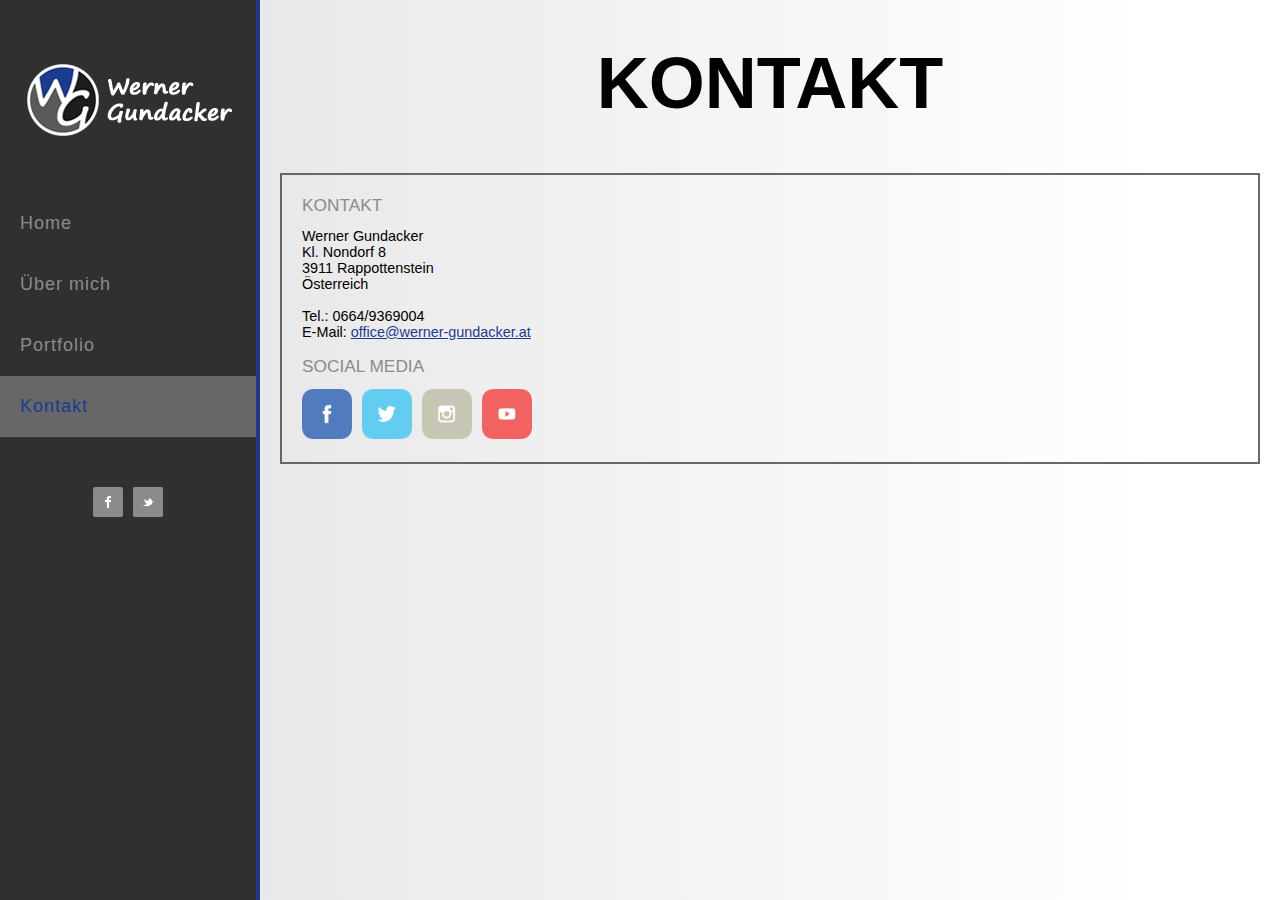
<file: kontakt.html>
<!DOCTYPE html><html lang="de"><head><meta charset="UTF-8" /><meta content="Werner Gundacker" name="author" /><meta content="" name="description" /><meta content="width=device-width, initial-scale=1.0, maximum-scale=1.0, user-scalable=no" name="viewport" /><meta content="http://www.werner-gundacker.at/assets/img/screenshot.jpg" property="og:image" /><meta content="Kontakt - Neue Medien Gundacker" property="og:title" /><meta content="website" property="og:type" /><meta content="http://www.werner-gundacker.at/kontakt.html" property="og:url" /><link href="assets/css/main.css" rel="stylesheet" type="text/css" /><link href="assets/img/favicon.png" rel="icon" type="image/png" /><script src="assets/js/jquery.js" type="text/javascript"></script><script src="assets/js/main.js" type="text/javascript"></script><script type="text/javascript">(function(i,s,o,g,r,a,m){i['GoogleAnalyticsObject']=r;i[r]=i[r]||function(){
(i[r].q=i[r].q||[]).push(arguments)},i[r].l=1*new Date();a=s.createElement(o),
m=s.getElementsByTagName(o)[0];a.async=1;a.src=g;m.parentNode.insertBefore(a,m)
})(window,document,'script','//www.google-analytics.com/analytics.js','ga');

ga('create', 'UA-56857085-1', 'auto');
ga('send', 'pageview');</script><title>Kontakt - Neue Medien Gundacker</title></head><body><header><div id="menu_icon"></div><a class="logo" href="index.html"><img alt="Neue Medien Gundacker" id="logo" src="assets/img/logo_spacer.jpg" /></a><nav><ul><li><a href="index.html">Home</a></li><li><a href="uebermich.html">Über mich</a></li><li><a href="portfolio.html">Portfolio</a></li><li><a class="selected" href="kontakt.html">Kontakt</a></li><li></li></ul></nav><div class="footer"><a class="fb" data-title="Facebook" href="https://www.facebook.com/neue.medien.gundacker" target="_blank"></a><a class="twitter" data-title="Twitter" href="https://twitter.com/WernerGundacker" target="_blank"></a></div></header><section class="wrapper"><div class="content"><h2>Kontakt</h2><br /><div class="box"><h4>Kontakt</h4>Werner Gundacker  <br />Kl. Nondorf 8 <br />3911 Rappottenstein <br />Österreich <br /><br />Tel.: 0664/9369004 <br />E-Mail:  <a href="mailto:office@werner-gundacker.at">office@werner-gundacker.at</a><br /><br /><h4>Social Media</h4><a class="sm_links" href="https://www.facebook.com/neue.medien.gundacker" target="_blank"><img alt="facebook.com/neue.medien.gundacker" src="assets/img/icons/facebook.png" /></a><a class="sm_links" href="https://twitter.com/WernerGundacker" target="_blank"><img alt="twitter.com/WernerGundacker" src="assets/img/icons/twitter.png" /></a><a class="sm_links" href="http://instagram.com/wernergundacker" target="_blank"><img alt="instagram.com/wernergundacker" src="assets/img/icons/instagram.png" /></a><a class="sm_links" href="https://www.youtube.com/user/Woid4tler" target="_blank"><img alt="youtube.com/user/Woid4tler" src="assets/img/icons/youtube.png" /></a></div></div></section></body></html>
</file>
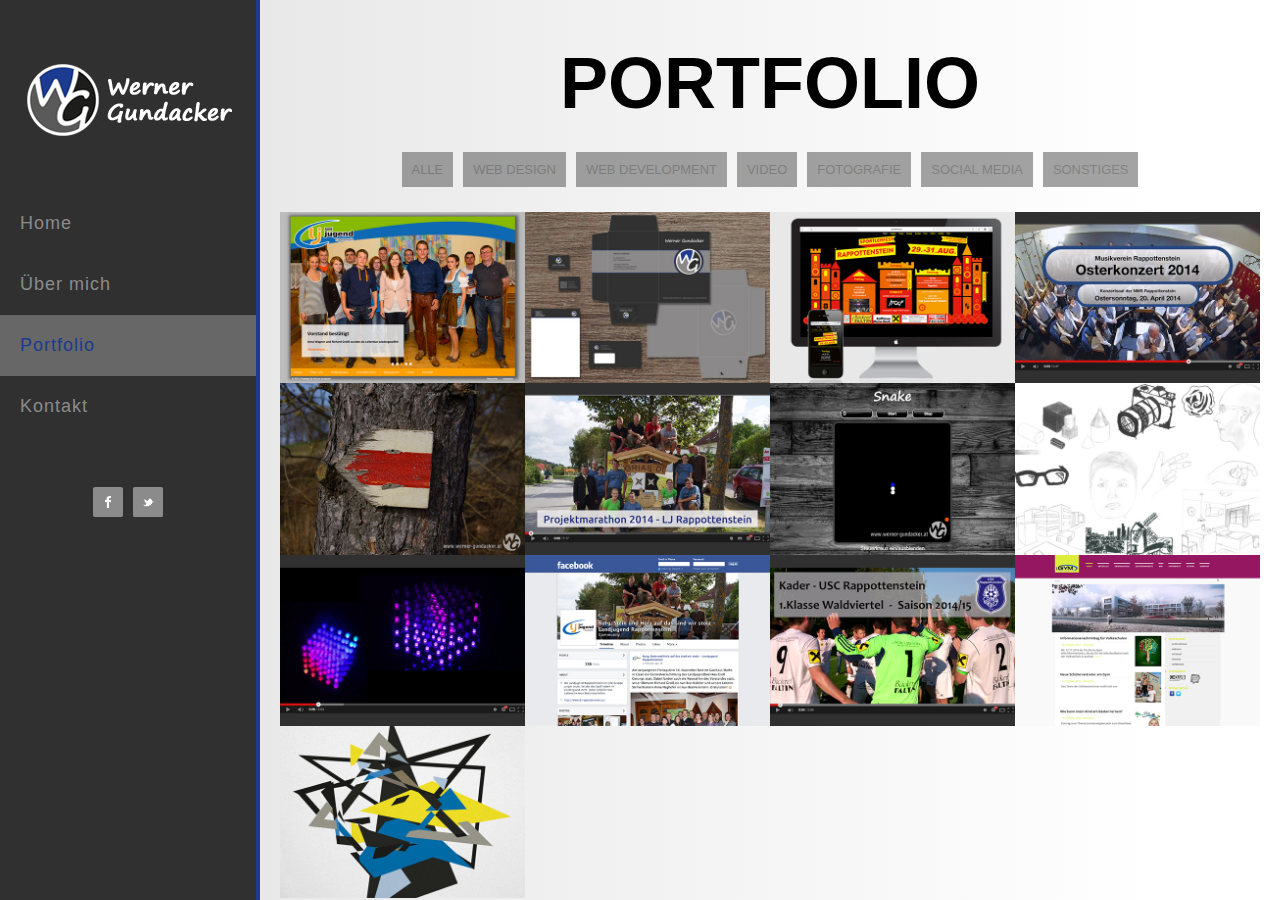
<file: portfolio.html>
<!DOCTYPE html><html lang="de"><head><meta charset="UTF-8" /><meta content="Werner Gundacker" name="author" /><meta content="" name="description" /><meta content="width=device-width, initial-scale=1.0, maximum-scale=1.0, user-scalable=no" name="viewport" /><meta content="http://www.werner-gundacker.at/assets/img/screenshot.jpg" property="og:image" /><meta content="Portfolio - Neue Medien Gundacker" property="og:title" /><meta content="website" property="og:type" /><meta content="http://www.werner-gundacker.at/portfolio.html" property="og:url" /><link href="assets/css/main.css" rel="stylesheet" type="text/css" /><link href="assets/css/magnific.css" rel="stylesheet" type="text/css" /><link href="assets/css/portfolio.css" rel="stylesheet" type="text/css" /><link href="assets/img/favicon.png" rel="icon" type="image/png" /><script src="assets/js/jquery.js" type="text/javascript"></script><script src="assets/js/jquery.magnific.js" type="text/javascript"></script><script src="assets/js/main.js" type="text/javascript"></script><script src="assets/js/portfolio.js" type="text/javascript"></script><script type="text/javascript">(function(i,s,o,g,r,a,m){i['GoogleAnalyticsObject']=r;i[r]=i[r]||function(){
(i[r].q=i[r].q||[]).push(arguments)},i[r].l=1*new Date();a=s.createElement(o),
m=s.getElementsByTagName(o)[0];a.async=1;a.src=g;m.parentNode.insertBefore(a,m)
})(window,document,'script','//www.google-analytics.com/analytics.js','ga');

ga('create', 'UA-56857085-1', 'auto');
ga('send', 'pageview');</script><title>Portfolio - Neue Medien Gundacker</title></head><body><header><div id="menu_icon"></div><a class="logo" href="index.html"><img alt="Neue Medien Gundacker" id="logo" src="assets/img/logo_spacer.jpg" /></a><nav><ul><li><a href="index.html">Home</a></li><li><a href="uebermich.html">Über mich</a></li><li><a class="selected" href="portfolio.html">Portfolio</a></li><li><a href="kontakt.html">Kontakt</a></li><li></li></ul></nav><div class="footer"><a class="fb" data-title="Facebook" href="https://www.facebook.com/neue.medien.gundacker" target="_blank"></a><a class="twitter" data-title="Twitter" href="https://twitter.com/WernerGundacker" target="_blank"></a></div></header><section class="wrapper"><div class="content"><h2>Portfolio</h2><div class="nav_hor"><a class="all link" href="#">Alle</a><a class="webdesign link" href="#">Web Design</a><a class="webdev link" href="#">Web Development</a><a class="video link" href="#">Video</a><a class="foto link" href="#">Fotografie</a><a class="sm link" href="#">Social Media</a><a class="sonstiges link" href="#">Sonstiges</a></div><ul class="box" id="grid"><li class="webdesign webdev"><a class="popup-with-move-anim" href="#dialog_landjugend"><div class="overlay"><h5>Webseite Landjugend Rappottenstein</h5><p>Web Design | Web Development</p></div><img alt="Webseite Sportlerfest" src="assets/img/portfolio/web_landjugend.png" /></a><div class="dialog zoom-anim-dialog mfp-hide" id="dialog_landjugend"><h2>Webseite Landjugend Rappottenstein</h2><p>Als Webmaster der Landjugend Rappottenstein erstellte ich die Website mit dem Contentmangementsystem Contao als Grundlage. Die Website wird immer wieder aktualisiert und ist sowas wie meine Spielwiese. Ich probiere dort immer wieder neue Plugins für Contao aus und erweitere somit auch meine eigenen Fähigkeiten im Umgang mit einem meiner Meinung nach gutem CMS. <a href="http://www.lj-rappottenstein.at" target="_blank">www.lj-rappottenstein.at </a><br /><br />Info: noch keine mobile Version <br /><br /><a href="http://www.lj-rappottenstein.at" target="_blank"><img alt="Sportlerfest Rappottenstein Webseite" src="assets/img/portfolio/web_landjugend_big.png" /></a></p></div></li><li class="sonstiges"><a class="popup-with-move-anim" href="#dialog_ci_gundacker"><div class="overlay"><h5>Werner Gundacker</h5><p>Corporate Design</p></div><img alt="Webseite Sportlerfest" src="assets/img/portfolio/ci_werner.jpg" /></a><div class="dialog zoom-anim-dialog mfp-hide" id="dialog_ci_gundacker"><h2>Corporate Identity Werner Gundacker</h2><p>Im Rahmen der Lehrveranstaltung "Printgestaltung" war es unsere Aufgabe ein Logo und ein Corporate Design für eine fiktive Firma zu erstellen. Ich entschied mich dafür meine eigene Corporate Identity herzustellen. <br /><br /><img alt="Corporate Design Werner Gundacker" src="assets/img/portfolio/ci_werner_big.jpg" /></p></div></li><li class="webdesign webdev"><a class="popup-with-move-anim" href="#dialog_sportlerfest"><div class="overlay"><h5>Webseite Sportlerfest</h5><p>Web Design | Web Development</p></div><img alt="Webseite Sportlerfest" src="assets/img/portfolio/web_sportlerfest.png" /></a><div class="dialog zoom-anim-dialog mfp-hide" id="dialog_sportlerfest"><h2>Sportlerfest Rappottenstein</h2><p>Im Auftrag des USC Rappottenstein wurde die Webseite  <a href="http://www.sportlerfest.at" target="_blank">www.sportlerfest.at </a>neu designt und um eine mobile Version erweitert. Vom Designentwurf bis zur Fertigstellung Mitte Juli 2013 vergingen nur rund zwei einhalb Monate. Die Umsetzung erfolgte mit dem Content Management System Contao. Highlights der Webseite sind die interaktive Sponsorenleiste und die mobile Version. Das Design wurde an das Coporate Design des Sportlerfest Rappottenstein angepasst. <a href="http://www.sportlerfest.at" target="_blank"><img alt="Sportlerfest Rappottenstein Webseite" src="assets/img/portfolio/sportlerfest_big.png" /></a></p></div></li><li class="video"><a class="popup-youtube" href="http://www.youtube.com/watch?v=iAMso2Q_PI8"><div class="overlay"><h5>Trailer Osterkonzert </h5><h5>Musikverein Rappottenstein</h5><p>Video</p></div><img alt="Trailer Osterkonzert Musikverein Rappottenstein" src="assets/img/portfolio/video_musik_osterk.png" /></a></li><li class="foto"><a class="gallery_fotos_rapp_link" href="#"><div class="overlay"><h5>Fotos Rappottenstein</h5><p>Fotografie</p></div><img alt="Fotos Rappottenstein" src="assets/img/portfolio/foto_rapp.jpg" /></a><div class="gallery fotos_rapp"><a href="assets/img/fotos_rapp/WG_DSC001.jpg" title="Burg Rappottenstein"></a><a href="assets/img/fotos_rapp/WG_DSC002.jpg" title="Kuhlus Kapelle - Klein Nondorf"></a><a href="assets/img/fotos_rapp/WG_DSC003.jpg" title="Wegweiser - Anna Kapelle Rappottenstein"></a><a href="assets/img/fotos_rapp/WG_DSC004.jpg" title="Holzstoß - Anna Kapelle Rappottenstein"></a><a href="assets/img/fotos_rapp/WG_DSC005.jpg" title="Fahrverbotsschild - Anna Kapelle Rappottenstein"></a><a href="assets/img/fotos_rapp/WG_DSC006.jpg" title="Kamp - Schütt"></a><a href="assets/img/fotos_rapp/WG_DSC007.jpg" title="Granitblöcke - Schütt"></a><a href="assets/img/fotos_rapp/WG_DSC008.jpg" title="Baumstumpf - Schütt"></a><a href="assets/img/fotos_rapp/WG_DSC009.jpg" title="Baum - Schütt"></a><a href="assets/img/fotos_rapp/WG_DSC010.jpg" title="Birke - 13 Birkenweg"></a><a href="assets/img/fotos_rapp/WG_DSC011.jpg" title="Holzstoß - Klein Nondorf"></a><a href="assets/img/fotos_rapp/WG_DSC012.jpg" title="Marktplatz Rappottenstein"></a></div></li><li class="video"><a class="popup-youtube" href="http://www.youtube.com/watch?v=IoCkfMKhmu8"><div class="overlay"><h5>Projektmarathon </h5><h5>LJ Rappottenstein</h5><p>Video</p></div><img alt="Video Projektmarathon Landjugend Rappottenstein" src="assets/img/portfolio/video_lj_projekt.png" /></a></li><li class="webdev"><a href="http://werner-gundacker.at/snake/" target="_blank"><div class="overlay"><h5>Spiel Snake - Javascript</h5><h5>Projekt - FH St. Pölten</h5><p>Web Development</p></div><img alt="Mediengestaltung - LV FH St.Pölten" src="assets/img/portfolio/web_game_js.jpg" /></a></li><li class="sonstiges"><a class="popup-with-move-anim" href="#dialog_fh_zeichnen"><div class="overlay"><h5>Zeichentechniken</h5><h5>LV FH St. Pölten</h5><p>Grafik</p></div><img alt="Zeichentechniken - LV FH St.Pölten" src="assets/img/portfolio/grafik_fh_zeichnen.jpg" /></a><div class="dialog zoom-anim-dialog mfp-hide" id="dialog_fh_zeichnen"><h2>Ergebnisse der Lehrveranstaltung EZTE</h2><p>Diese Skizzen entstanden im Rahmen der Lehrveranstaltung Entwurf- und Zeichentechniken im 2. Semester an der Fachhochschule St. Pölten. <br /><br /><img alt="Facebookseite Rappottenstein Webseite" src="assets/img/portfolio/grafik_fh_zeichnen.jpg" /></p></div></li><li class="video"><a class="popup-youtube" href="http://www.youtube.com/watch?v=tX-tYTDEk30"><div class="overlay"><h5>TimeCube </h5><h5>Projekt - FH St.Pölten</h5><p>Video</p></div><img alt="TimeCube - FH St.Pölten - Projekt" src="assets/img/portfolio/video_fh_timecube.png" /></a></li><li class="sm"><a class="popup-with-move-anim" href="#dialog_sm_landjugend"><div class="overlay"><h5>Facebook Seite </h5><h5>Landjugend Rappottenstein</h5><p>Social Media</p></div><img alt="Facebook Seite Landjugend Rappottenstein" src="assets/img/portfolio/sm_landjugend.jpg" /></a><div class="dialog zoom-anim-dialog mfp-hide" id="dialog_sm_landjugend"><h2>Facebookseite Landjugend Rappottenstein</h2><p>Die Landjugend Rappottenstein nahm am Projektmarathon der Landjugend Niederösterreich teil und ein Teil der Zusatzaufgabe lautete: "Pressearbeit: Versucht, eure Arbeit in möglichst vielen Medien (Zeitungen, Zeitschriften, Internet, Radio, Fernsehen) zu veröffentlichen (je mehr desto besser).". Deswegen wurde eine Facebookseite erstellt und am Projektwochenende fleißig gepostet, damit die Öffentlichkeit immer bestens informiert war. Da der Projektmarathon jetzt vorbei ist, wird die erstellte Facebookseite als Allgemeine Seite für die Landjugend Rappottenstein weitergeführt. <br /><br /><a href="http://www.facebook.com/projektmarathon.rappottenstein" target="_blank"><img alt="Facebookseite Rappottenstein Webseite" src="assets/img/portfolio/sm_landjugend_big.jpg" /></a></p></div></li><li class="video"><a class="popup-youtube" href="http://www.youtube.com/watch?v=OV6MvlH0CDU"><div class="overlay"><h5>Kaderpräsentation </h5><h5>USC Rappottenstein</h5><p>Video</p></div><img alt="Video Kaderpräsentation USC Rappottenstein" src="assets/img/portfolio/video_usc_kader.png" /></a></li><li class="webdesign webdev"><a class="popup-with-move-anim" href="#dialog_brgstpoelten"><div class="overlay"><h5>Webseite BRG St.Pölten</h5><h5>Cooming Soon</h5><p>Web Design | Web Development</p></div><img alt="Webseite BRG St.Pölten" src="assets/img/portfolio/web_brg_stpoelten.png" /></a><div class="dialog zoom-anim-dialog mfp-hide" id="dialog_brgstpoelten"><h2>FH Projekt - Webseite BRG St. Pölten</h2><p>Im Rahmen der Lehrveranstaltung Projektarbeit im 3. Semester der Fachhochschule St. Pölten haben wir den Auftrag die Webseite des BRG St. Pölten neu zu gestalten und zu programmieren. Die Umsetzung erfolgt mit dem bekannten Contentmanagementsystem Wordpress. <br /><br /><img alt="Webseite BRG St.Pölten" src="assets/img/portfolio/web_brg_stpoelten_big.jpg" /><br /><br /><img alt="Webseite BRG St.Pölten" src="assets/img/portfolio/web_brg_stpoelten_unterseite_big.jpg" /></p></div></li><li class="sonstiges"><a class="gallery_fh_grafik_link" href="#"><div class="overlay"><h5>Mediengestaltung</h5><h5>LV FH St. Pölten</h5><p>Grafik</p></div><img alt="Mediengestaltung - LV FH St.Pölten" src="assets/img/portfolio/grafik_fh_medien.jpg" /></a><div class="gallery fh_grafik"><a href="assets/img/fh_grafik/01_Abstrakt.jpg" title="Abstrakt - Übung Photoshop"></a><a href="assets/img/fh_grafik/02_Weihnachtskarte.jpg" title="Weihnachtskarte - Übung Flash"></a><a href="assets/img/fh_grafik/03_Sternenhimmel.jpg" title="Sternenhimmel - Übung Photoshop"></a><a href="assets/img/fh_grafik/04_Dreiecke.jpg" title="Abstrakte Dreiecke - Übung InDesign"></a><a href="assets/img/fh_grafik/05_Matrix.jpg" title="Matrix - Übung Photoshop"></a><a href="assets/img/fh_grafik/06_Sterne.jpg" title="Sterne - Übung InDesign"></a><a href="assets/img/fh_grafik/07_Dreiecke_01.jpg" title="Dreiecke - Übung InDesign"></a><a href="assets/img/fh_grafik/08_Dreiecke_02.jpg" title="Abstrakte Dreiecke - Übung InDesign"></a></div></li></ul></div></section></body></html>
</file>
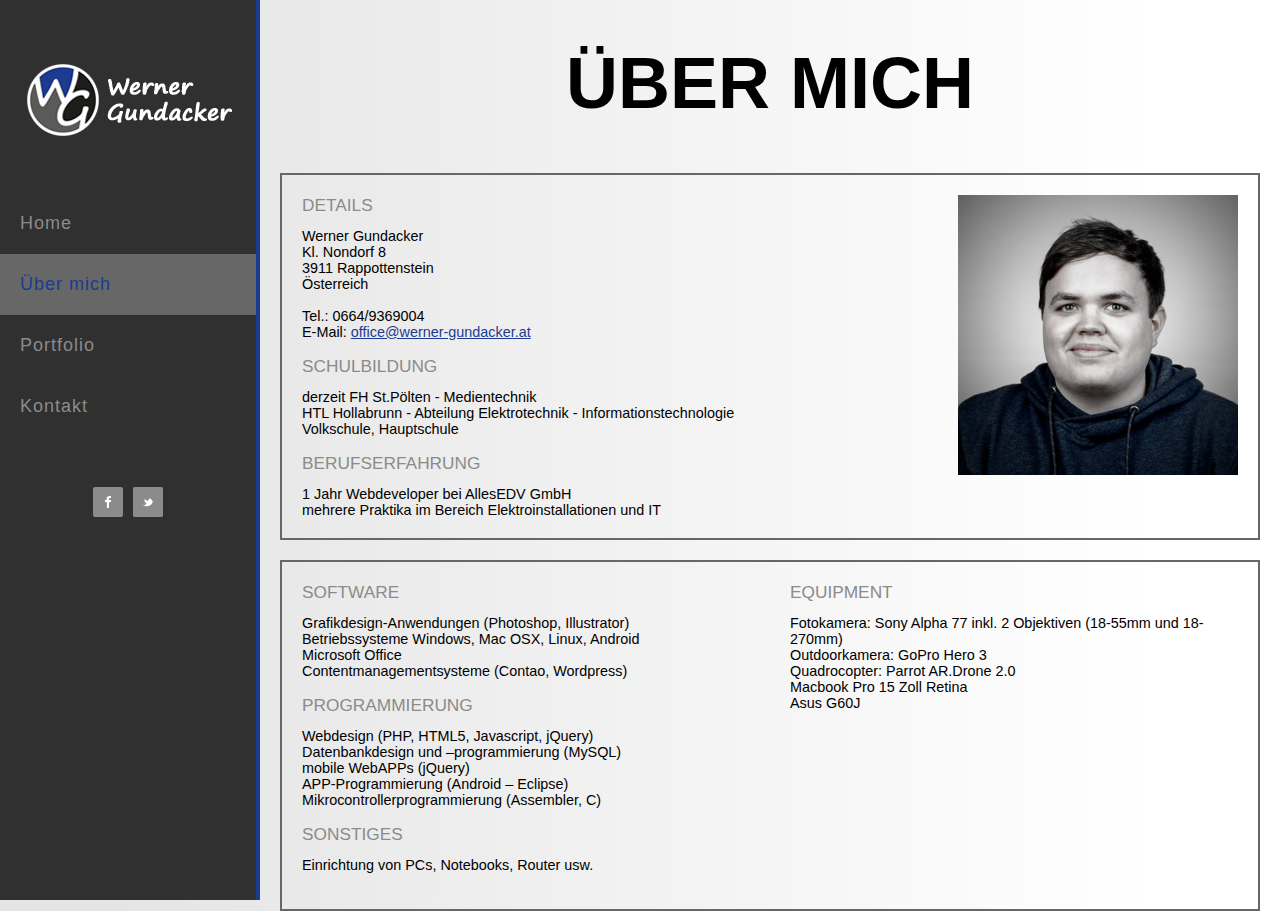
<file: uebermich.html>
<!DOCTYPE html><html lang="de"><head><meta charset="UTF-8" /><meta content="Werner Gundacker" name="author" /><meta content="" name="description" /><meta content="width=device-width, initial-scale=1.0, maximum-scale=1.0, user-scalable=no" name="viewport" /><meta content="http://www.werner-gundacker.at/assets/img/screenshot.jpg" property="og:image" /><meta content="Über mich - Neue Medien Gundacker" property="og:title" /><meta content="website" property="og:type" /><meta content="http://www.werner-gundacker.at/uebermich.html" property="og:url" /><link href="assets/css/main.css" rel="stylesheet" type="text/css" /><link href="assets/img/favicon.png" rel="icon" type="image/png" /><script src="assets/js/jquery.js" type="text/javascript"></script><script src="assets/js/main.js" type="text/javascript"></script><script type="text/javascript">(function(i,s,o,g,r,a,m){i['GoogleAnalyticsObject']=r;i[r]=i[r]||function(){
(i[r].q=i[r].q||[]).push(arguments)},i[r].l=1*new Date();a=s.createElement(o),
m=s.getElementsByTagName(o)[0];a.async=1;a.src=g;m.parentNode.insertBefore(a,m)
})(window,document,'script','//www.google-analytics.com/analytics.js','ga');

ga('create', 'UA-56857085-1', 'auto');
ga('send', 'pageview');</script><title>Über mich - Neue Medien Gundacker</title></head><body><header><div id="menu_icon"></div><a class="logo" href="index.html"><img alt="Neue Medien Gundacker" id="logo" src="assets/img/logo_spacer.jpg" /></a><nav><ul><li><a href="index.html">Home</a></li><li><a class="selected" href="uebermich.html">Über mich</a></li><li><a href="portfolio.html">Portfolio</a></li><li><a href="kontakt.html">Kontakt</a></li><li></li></ul></nav><div class="footer"><a class="fb" data-title="Facebook" href="https://www.facebook.com/neue.medien.gundacker" target="_blank"></a><a class="twitter" data-title="Twitter" href="https://twitter.com/WernerGundacker" target="_blank"></a></div></header><section class="wrapper"><div class="content"><h2>Über mich</h2><br /><div class="box"><div class="right"><img alt="Werner Gundacker" class="profilbild" src="assets/img/werner.jpg" /></div><div class="left"><h4>Details</h4>Werner Gundacker  <br />Kl. Nondorf 8 <br />3911 Rappottenstein <br />Österreich <br /><br />Tel.: 0664/9369004 <br />E-Mail:  <a href="mailto:office@werner-gundacker.at">office@werner-gundacker.at</a><br /><br /><h4>Schulbildung</h4>derzeit FH St.Pölten - Medientechnik <br />HTL Hollabrunn - Abteilung Elektrotechnik - Informationstechnologie <br />Volkschule, Hauptschule <br /><br /><h4>Berufserfahrung</h4>1 Jahr Webdeveloper bei AllesEDV GmbH <br />mehrere Praktika im Bereich Elektroinstallationen und IT </div><div class="clear"></div></div><div class="box"><div class="left"><h4>Software</h4>Grafikdesign-Anwendungen (Photoshop, Illustrator) <br />Betriebssysteme Windows, Mac OSX, Linux, Android <br />Microsoft Office <br />Contentmanagementsysteme (Contao, Wordpress) <br /><br /><h4>Programmierung</h4>Webdesign (PHP, HTML5, Javascript, jQuery) <br />Datenbankdesign und –programmierung (MySQL) <br />mobile WebAPPs (jQuery) <br />APP-Programmierung (Android – Eclipse) <br />Mikrocontrollerprogrammierung (Assembler, C) <br /><br /><h4>Sonstiges</h4>Einrichtung von PCs, Notebooks, Router usw. <br /><br /></div><div class="right"><h4>Equipment</h4>Fotokamera: Sony Alpha 77 inkl. 2 Objektiven (18-55mm und 18-270mm) <br />Outdoorkamera: GoPro Hero 3 <br />Quadrocopter: Parrot AR.Drone 2.0 <br />Macbook Pro 15 Zoll Retina <br />Asus G60J </div><div class="clear"></div></div></div></section></body></html>
</file>
<file: assets/css/main.css>
body{background:-webkit-linear-gradient(0deg, #e5e5e5 10%, #fff 90%);background:linear-gradient(90deg, #e5e5e5 10%, #fff 90%);height:100vh;width:100vw;font-size:12px;padding:0px;margin:0px;font-family:"Ubuntu", arial}p{font-size:1.2em}a{color:#1b3b90;outline:none}img{outline:none;border:none}@media (min-width: 750px) and (min-height: 520px){header{background:#303030;width:260px;border-right:4px solid #1b3b90;padding:60px 0px 0px;-moz-box-sizing:border-box;box-sizing:border-box;height:100vh;min-height:520px;position:fixed;top:0px;left:0px;-webkit-transition:all 200ms;transition:all 200ms}header .logo{max-width:100%;height:auto;margin:0 20px}header nav ul{display:block;overflow:hidden;padding-left:0px;margin-top:50px;margin-bottom:50px;list-style:none}header nav ul li{display:block}header nav ul li a{color:#8b8b8b;font-size:1.5em;text-decoration:none;letter-spacing:1px;display:block;padding:20px}header nav ul li a:hover,header nav ul li a.selected{color:#1b3b90;background:#676767}div.footer{text-align:center;position:relative}div.footer a{display:inline-block;width:30px;height:30px;margin:0px 5px;background:url("../img/sm.png") no-repeat;background-position:0 0}div.footer a:hover{background:url("../img/sm_hover.png") no-repeat}div.footer a.fb{background-position:0 0}div.footer a.twitter{background-position:-31px 0}div.footer .rights{clear:both}div.footer .rights p{color:#8b8b8b;font-size:1.1em;letter-spacing:1px;line-height:18px}div.footer .rights a{font-weight:bold;text-decoration:none}.wrapper{width:100vw;height:100vh;padding-left:260px;-moz-box-sizing:border-box;box-sizing:border-box}.wrapper .content{width:100%;height:100%;min-height:600px;-moz-box-sizing:border-box;box-sizing:border-box;padding:20px;text-align:center;font-size:1.2em;line-height:normal}.wrapper .content img{max-width:100%;height:auto}.wrapper .content.startseite{padding:0px;position:relative}.wrapper .content.startseite #background_cycler{padding:0;margin:0;width:100%;height:100%;position:absolute;top:0;left:0;z-index:-1}.wrapper .content.startseite #background_cycler div{position:absolute;left:0;top:0;width:100%;height:100%;z-index:1;background-repeat:no-repeat;background-position:center;background-size:cover}.wrapper .content.startseite #background_cycler div.active{z-index:3}.wrapper .content h2{text-align:center;font-size:5em;line-height:0.1em;text-transform:uppercase}.wrapper .content h3{text-align:center;font-size:1.3em;color:#8b8b8b;text-transform:uppercase;font-weight:lighter}.wrapper .content h4{font-size:1.2em;color:#8b8b8b;text-transform:uppercase;font-weight:lighter;margin-top:0px;margin-bottom:12px}.wrapper .content img.profilbild{width:280px;height:auto}.wrapper .content div.clear{clear:both}.wrapper .content div.box{width:100%;max-width:1000px;border:2px solid #676767;padding:20px;margin:10px auto 20px;-moz-box-sizing:border-box;box-sizing:border-box;text-align:left}.wrapper .content div.box .right{float:right;width:50%;padding-left:20px;-moz-box-sizing:border-box;box-sizing:border-box}.wrapper .content div.box .right img{float:right}.wrapper .content div.box .left{float:left;-moz-box-sizing:border-box;box-sizing:border-box;padding-right:20px;width:50%}}@media (max-width: 749px), (max-height: 519px){header{background:#303030;width:100%;height:84px;border-bottom:4px solid #1b3b90;padding:0px 55px 0 15px;text-align:center;-moz-box-sizing:border-box;box-sizing:border-box;position:fixed;z-index:12;top:0px;left:0px;box-shadow:0 5px 5px rgba(0,0,0,0.4);-webkit-transition:all 200ms;transition:all 200ms}header #menu_icon,header .close_menu{position:absolute;right:20px;top:20px;width:40px;height:40px;cursor:pointer;background:url("../img/men_icons.png") no-repeat}header #menu_icon{background-position:0 0}header .close_menu{background-position:-41px 0 !important}header #logo{margin:0px;padding:15px 0}header .show_menu{right:0px}header nav ul{-webkit-transition:right 500ms;transition:right 500ms;background:#303030;position:absolute;z-index:12;top:84px;right:-200px;width:200px;overflow:hidden;padding-left:0px;margin:0px;list-style:none;text-align:left}header nav ul li{display:block}header nav ul li a{color:#8b8b8b;font-size:1.5em;text-decoration:none;letter-spacing:1px;display:block;padding:10px}header nav ul li a:hover,header nav ul li a.selected{color:#1b3b90;background:#676767}.wrapper{width:100%;-moz-box-sizing:border-box;box-sizing:border-box}.wrapper .content{width:100%;height:100vh;padding:10px;padding-top:110px;-moz-box-sizing:border-box;box-sizing:border-box}.wrapper .content img{max-width:100%;height:auto}.wrapper .content.startseite{padding:0px;padding-top:80px;position:relative}.wrapper .content.startseite #background_cycler{padding:0;margin:0;width:100%;height:100%;position:absolute;top:0;left:0;z-index:-1}.wrapper .content.startseite #background_cycler div{position:absolute;left:0;top:0;width:100%;height:100%;z-index:1;background-repeat:no-repeat;background-position:center;background-size:cover}.wrapper .content.startseite #background_cycler div.active{z-index:3}.wrapper .content h2{text-align:center;font-size:3em;line-height:0.05em;text-transform:uppercase}.wrapper .content h3{text-align:center;font-size:1em;color:#8b8b8b;text-transform:uppercase;font-weight:lighter}.wrapper .content h4{font-size:1.2em;color:#8b8b8b;text-transform:uppercase;font-weight:lighter;margin-top:0px;margin-bottom:12px}.wrapper .content img.profilbild{width:180px;height:auto;max-width:50%}.wrapper .content div.clear{clear:both}.wrapper .content div.box{width:100%;border:2px solid #676767;padding:20px;margin:10px 0 20px;-moz-box-sizing:border-box;box-sizing:border-box;text-align:left}.wrapper .content div.box .right img{float:right}}.rslides{margin:0 auto}.callbacks_container{position:relative;float:left;width:100%}.callbacks{position:relative;list-style:none;overflow:hidden;width:100%;padding:0;margin:0}.callbacks li{position:absolute;width:100%;left:0;top:0}.callbacks img{display:block;position:relative;z-index:1;height:auto;width:100%;border:0}.callbacks .caption{display:block;position:absolute;z-index:2;font-size:20px;text-shadow:none;color:#fff;background:#000;background:rgba(0,0,0,0.8);left:0;right:0;bottom:0;padding:10px 20px;margin:0;max-width:none}.callbacks_nav{position:absolute;-webkit-tap-highlight-color:transparent;top:52%;left:0;opacity:0.7;z-index:3;text-indent:-9999px;overflow:hidden;text-decoration:none;height:61px;width:38px;background:transparent url("../img/arrows.gif") no-repeat left top;margin-top:-45px}.callbacks_nav:active{opacity:1.0}.callbacks_nav.next{left:auto;background-position:right top;right:0}.sm_links{margin-right:10px}.sm_links img{height:50px !important;width:auto}.tooltip{display:block;padding:7px 10px;background:#454545;color:#fff;font-family:arial;font-size:12px;position:absolute;white-space:nowrap;z-index:999;opacity:0;text-align:center;letter-spacing:.5px}.tooltip:after{content:'';width:0px;height:0px;border-style:solid;border-width:3px 3px 0 3px;border-color:#454545 transparent transparent transparent;display:block;text-align:center;position:absolute;bottom:-3px;left:50%;margin-left:-3px}
</file>
<file: assets/css/portfolio.css>
.box {
  padding: 0px !important; }

div.nav_hor {
  text-align: center; }

a.link {
  background: #676767;
  color: #303030;
  padding: 10px;
  margin: 5px;
  text-decoration: none;
  font-size: 0.9em;
  opacity: 0.6;
  transition: opacity 200ms ease-out;
  text-transform: uppercase;
  display: inline-block; }
  a.link:hover {
    color: #1b3b90;
    opacity: 1; }
  a.link.selected {
    background: #1b3b90;
    color: #888888;
    opacity: 1; }

iframe {
  width: 100%;
  height: auto; }

@media (min-width: 750px) {
  #grid {
    text-align: left;
    margin: 20px 0;
    padding: 0;
    list-style-type: none;
    box-sizing: border-box;
    font-size: 0px; }
    #grid li {
      width: 25%;
      display: inline-block;
      position: relative;
      overflow: hidden;
      z-index: 11;
      box-sizing: border-box;
      transition: all 250ms;
      opacity: 1;
      transform: scale(1, 1); }
      #grid li.hide {
        height: 0%;
        width: 0%;
        opacity: 0;
        transform: scale(0, 0);
        transition: all 500ms; }
      #grid li:hover, #grid li:active {
        cursor: pointer; }
        #grid li:hover .overlay, #grid li:active .overlay {
          opacity: 1; }
        #grid li:hover img, #grid li:active img {
          transform: scale(1.2, 1.2);
          opacity: .8; }
      #grid li img {
        background: #e8e8e8;
        width: 100%;
        height: auto;
        transition: all 250ms;
        transform: scale(1, 1);
        opacity: 1; }
      #grid li .overlay {
        width: 100%;
        position: absolute;
        bottom: 0;
        z-index: 10;
        background: rgba(0, 0, 0, 0.75);
        transition: opacity 250ms ease;
        box-sizing: border-box;
        padding: 15px;
        text-align: center;
        font-size: 12px;
        color: #fff;
        opacity: 0; }
        #grid li .overlay h5 {
          font-size: 1.2em;
          color: #a0a0a0;
          text-transform: uppercase;
          font-weight: normal;
          margin-top: 0px;
          margin-bottom: 0px; }
        #grid li .overlay p {
          margin-bottom: 0px; } }
@media (max-width: 750px) {
  #grid {
    text-align: left;
    margin: 20px 0;
    padding: 0;
    list-style-type: none;
    box-sizing: border-box;
    font-size: 0px; }
    #grid li {
      width: 25%;
      display: inline-block;
      position: relative;
      overflow: hidden;
      z-index: 11;
      box-sizing: border-box;
      transition: all 250ms; }
      #grid li.hide {
        display: none; }
      #grid li:hover, #grid li:active {
        cursor: pointer; }
        #grid li:hover .overlay, #grid li:active .overlay {
          opacity: 1; }
        #grid li:hover img, #grid li:active img {
          transform: scale(1.2, 1.2);
          opacity: .8; }
      #grid li img {
        background: #e8e8e8;
        width: 100%;
        height: auto;
        transition: all 250ms;
        transform: scale(1, 1);
        opacity: 1; }
      #grid li .overlay {
        width: 100%;
        position: absolute;
        bottom: 0;
        z-index: 10;
        background: rgba(0, 0, 0, 0.75);
        transition: opacity 250ms ease;
        box-sizing: border-box;
        padding: 15px;
        text-align: center;
        font-size: 12px;
        color: #fff;
        opacity: 0; }
        #grid li .overlay h5 {
          font-size: 1.2em;
          color: #a0a0a0;
          text-transform: uppercase;
          font-weight: normal;
          margin-top: 0px;
          margin-bottom: 0px; }
        #grid li .overlay p {
          margin-bottom: 0px; } }
@media (max-width: 1100px) {
  #grid li {
    width: 33.33333333%; } }
@media (max-width: 900px) {
  #grid li {
    width: 50%; } }
@media (max-width: 750px) {
  #grid li {
    width: 33.33333333%; } }
@media (max-width: 500px) {
  #grid li {
    width: 50%; } }
@media (max-width: 350px) {
  #grid li {
    width: 100%; } }
.mfp-with-zoom .mfp-container,
.mfp-with-zoom.mfp-bg {
  opacity: 0.001;
  -webkit-backface-visibility: hidden;
  transition: all 0.3s ease-out; }

.mfp-with-zoom.mfp-ready .mfp-container {
  opacity: 1; }

.mfp-with-zoom.mfp-ready.mfp-bg {
  opacity: 0.8; }

.mfp-with-zoom.mfp-removing .mfp-container,
.mfp-with-zoom.mfp-removing.mfp-bg {
  opacity: 0; }

.mfp-fade.mfp-bg {
  opacity: 0.001;
  transition: all 0.15s ease-out; }

.mfp-fade.mfp-bg.mfp-ready {
  opacity: 0.8; }

.mfp-fade.mfp-bg.mfp-removing {
  opacity: 0; }

.mfp-fade.mfp-wrap .mfp-content {
  opacity: 0;
  transition: all 0.15s ease-out; }

.mfp-fade.mfp-wrap.mfp-ready .mfp-content {
  opacity: 1; }

.mfp-fade.mfp-wrap.mfp-removing .mfp-content {
  opacity: 0; }

/* Styles for dialog window */
.dialog {
  background: white;
  padding: 20px 30px;
  text-align: left;
  max-width: 800px;
  margin: 40px auto;
  position: relative; }
  .dialog img {
    max-width: 100%; }

/**
 * Fade-move animation for second dialog
 */
/* at start */
.my-mfp-slide-bottom .zoom-anim-dialog {
  opacity: 0;
  transition: all 0.2s ease-out;
  transform: translateY(-20px) perspective(600px) rotateX(10deg); }

/* animate in */
.my-mfp-slide-bottom.mfp-ready .zoom-anim-dialog {
  opacity: 1;
  transform: translateY(0) perspective(600px) rotateX(0); }

/* animate out */
.my-mfp-slide-bottom.mfp-removing .zoom-anim-dialog {
  opacity: 0;
  transform: translateY(-10px) perspective(600px) rotateX(10deg); }

/* Dark overlay, start state */
.my-mfp-slide-bottom.mfp-bg {
  opacity: 0.01;
  transition: opacity 0.3s ease-out; }

/* animate in */
.my-mfp-slide-bottom.mfp-ready.mfp-bg {
  opacity: 0.8; }

/* animate out */
.my-mfp-slide-bottom.mfp-removing.mfp-bg {
  opacity: 0; }
</file>
